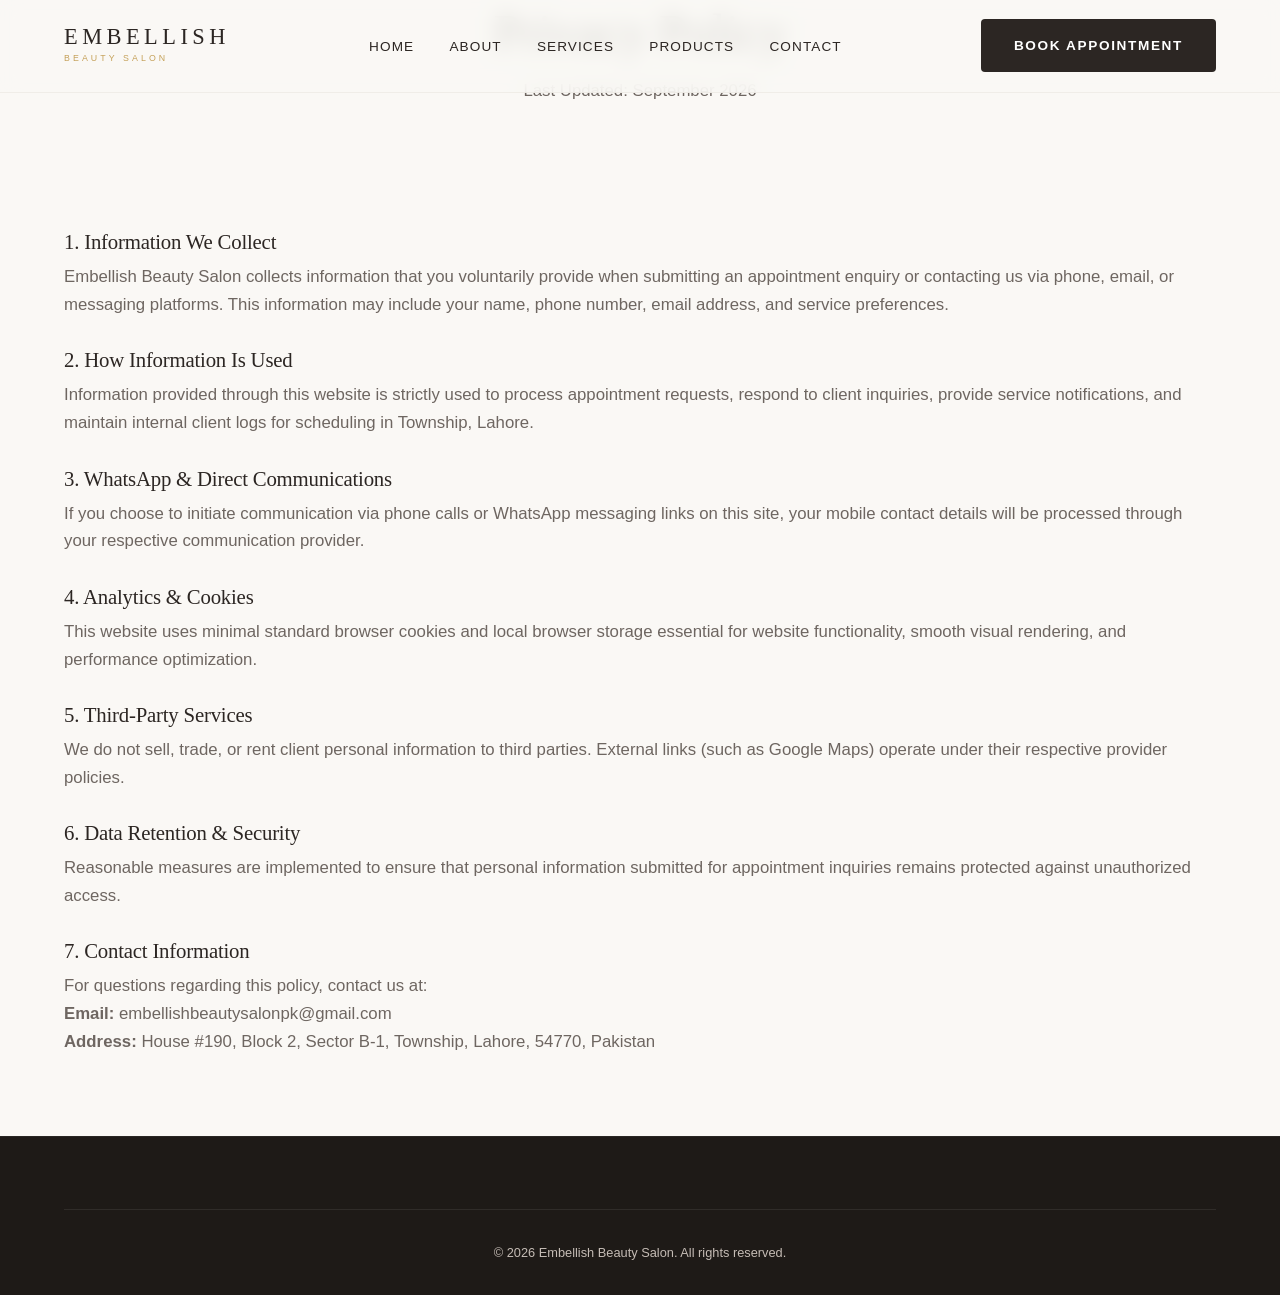
<file: privacy-policy.html>
<!DOCTYPE html>
<html lang="en">
<head>
  <meta charset="UTF-8">
  <meta name="viewport" content="width=device-width, initial-scale=1.0">
  <title>Privacy Policy | Embellish Beauty Salon</title>
  <meta name="description" content="Privacy Policy for Embellish Beauty Salon website. Information regarding client data collection, appointment inquiries, and website security.">
  <meta name="robots" content="index, follow">
  <link rel="canonical" href="https://embellishbeautysalon.pk/privacy-policy.html">

  <link rel="stylesheet" href="style.css">
  <script src="main.js" defer></script>
</head>
<body>

  <!-- Header -->
  <header class="header" id="header">
    <div class="header-container">
      <a href="index.html" class="logo-link">
        <span class="logo-text">EMBELLISH</span>
        <span class="logo-subtext">BEAUTY SALON</span>
      </a>

      <nav class="desktop-nav" aria-label="Main Navigation">
        <ul class="nav-list">
          <li><a href="index.html" class="nav-link">Home</a></li>
          <li><a href="about.html" class="nav-link">About</a></li>
          <li><a href="services.html" class="nav-link">Services</a></li>
          <li><a href="products.html" class="nav-link">Products</a></li>
          <li><a href="contact.html" class="nav-link">Contact</a></li>
        </ul>
      </nav>

      <div class="header-actions">
        <a href="contact.html" class="btn btn-primary header-cta">Book Appointment</a>
        <button class="hamburger-btn" id="hamburger-btn" aria-label="Toggle navigation menu" aria-expanded="false" aria-controls="mobile-nav">
          <span class="hamburger-line"></span>
          <span class="hamburger-line"></span>
        </button>
      </div>
    </div>
  </header>

  <!-- Mobile Nav Overlay -->
  <div class="mobile-nav-overlay" id="mobile-nav" aria-hidden="true">
    <div class="mobile-nav-header">
      <a href="index.html" class="logo-link"><span class="logo-text">EMBELLISH</span></a>
      <button class="mobile-close-btn" id="mobile-close-btn" aria-label="Close navigation menu">
        <svg width="24" height="24" viewBox="0 0 24 24" fill="none" stroke="currentColor" stroke-width="1.5"><line x1="18" y1="6" x2="6" y2="18"></line><line x1="6" y1="6" x2="18" y2="18"></line></svg>
      </button>
    </div>
    <ul class="mobile-nav-list">
      <li><a href="index.html" class="mobile-nav-link">Home</a></li>
      <li><a href="about.html" class="mobile-nav-link">About</a></li>
      <li><a href="services.html" class="mobile-nav-link">Services</a></li>
      <li><a href="products.html" class="mobile-nav-link">Products</a></li>
      <li><a href="contact.html" class="mobile-nav-link">Contact</a></li>
    </ul>
  </div>

  <main id="main-content">
    <section class="page-banner">
      <div class="container text-center">
        <h1 class="page-title">Privacy Policy</h1>
        <p class="body-text max-width-center">Last Updated: September 2026</p>
      </div>
    </section>

    <section class="section">
      <div class="container max-width-center body-text legal-content">
        <h3>1. Information We Collect</h3>
        <p>Embellish Beauty Salon collects information that you voluntarily provide when submitting an appointment enquiry or contacting us via phone, email, or messaging platforms. This information may include your name, phone number, email address, and service preferences.</p>

        <h3>2. How Information Is Used</h3>
        <p>Information provided through this website is strictly used to process appointment requests, respond to client inquiries, provide service notifications, and maintain internal client logs for scheduling in Township, Lahore.</p>

        <h3>3. WhatsApp & Direct Communications</h3>
        <p>If you choose to initiate communication via phone calls or WhatsApp messaging links on this site, your mobile contact details will be processed through your respective communication provider.</p>

        <h3>4. Analytics & Cookies</h3>
        <p>This website uses minimal standard browser cookies and local browser storage essential for website functionality, smooth visual rendering, and performance optimization.</p>

        <h3>5. Third-Party Services</h3>
        <p>We do not sell, trade, or rent client personal information to third parties. External links (such as Google Maps) operate under their respective provider policies.</p>

        <h3>6. Data Retention & Security</h3>
        <p>Reasonable measures are implemented to ensure that personal information submitted for appointment inquiries remains protected against unauthorized access.</p>

        <h3>7. Contact Information</h3>
        <p>For questions regarding this policy, contact us at:<br>
        <strong>Email:</strong> embellishbeautysalonpk@gmail.com<br>
        <strong>Address:</strong> House #190, Block 2, Sector B-1, Township, Lahore, 54770, Pakistan</p>
      </div>
    </section>
  </main>

  <footer class="footer">
    <div class="container">
      <div class="footer-bottom">
        <p>© 2026 Embellish Beauty Salon. All rights reserved.</p>
      </div>
    </div>
  </footer>

</body>
</html>
</file>
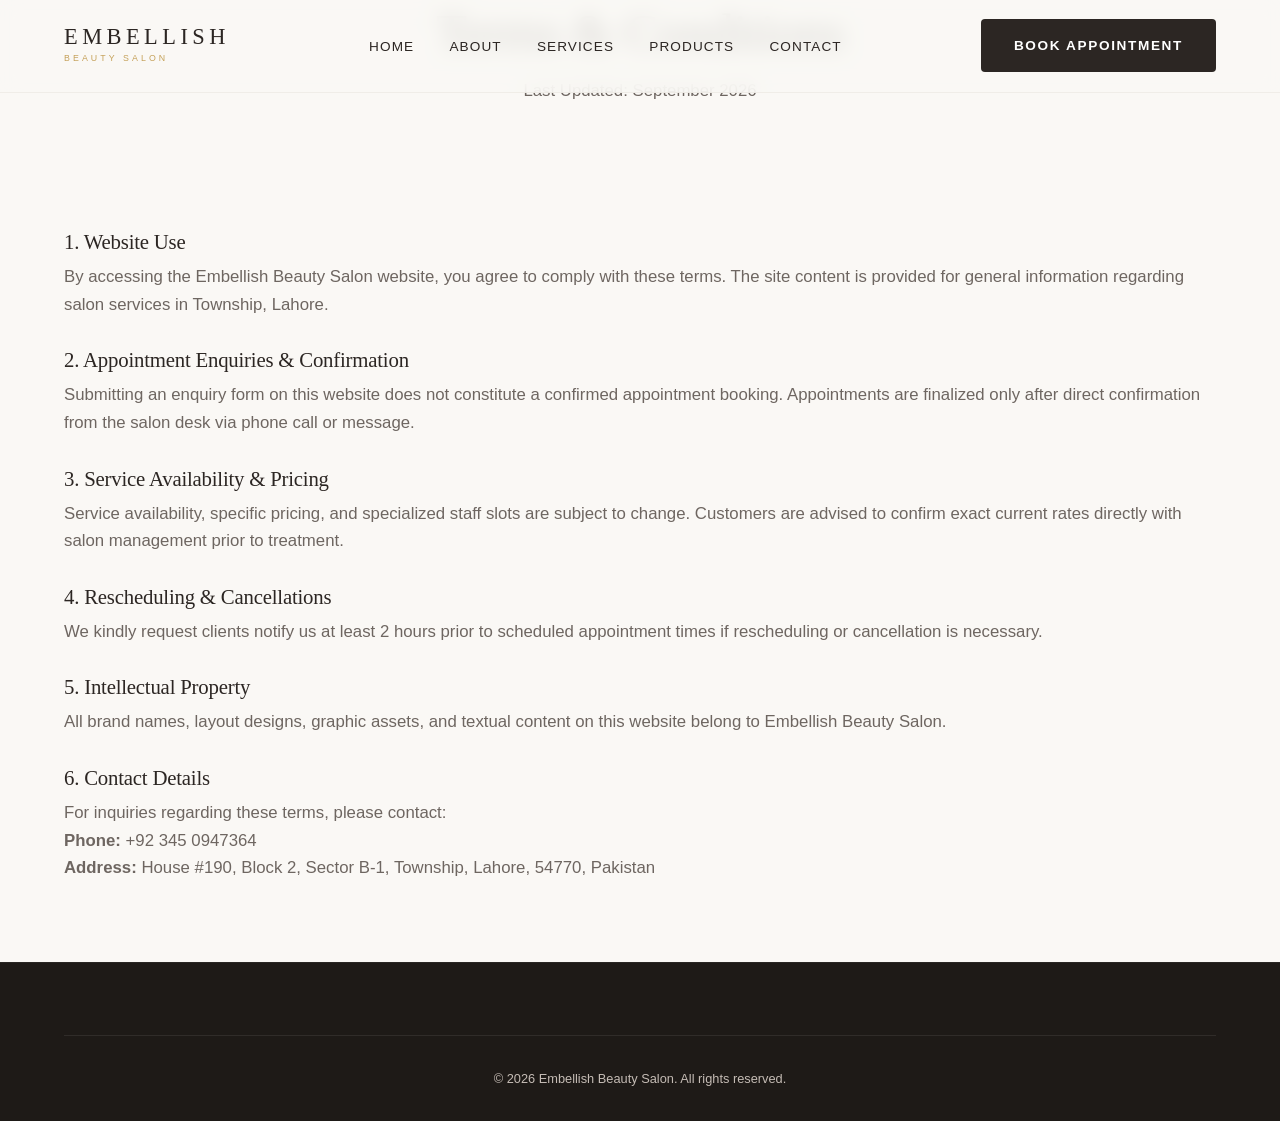
<file: terms.html>
<!DOCTYPE html>
<html lang="en">
<head>
  <meta charset="UTF-8">
  <meta name="viewport" content="width=device-width, initial-scale=1.0">
  <title>Terms & Conditions | Embellish Beauty Salon</title>
  <meta name="description" content="Terms and Conditions for using Embellish Beauty Salon website and booking services in Township, Lahore.">
  <meta name="robots" content="index, follow">
  <link rel="canonical" href="https://embellishbeautysalon.pk/terms.html">

  <link rel="stylesheet" href="style.css">
  <script src="main.js" defer></script>
</head>
<body>

  <!-- Header -->
  <header class="header" id="header">
    <div class="header-container">
      <a href="index.html" class="logo-link">
        <span class="logo-text">EMBELLISH</span>
        <span class="logo-subtext">BEAUTY SALON</span>
      </a>

      <nav class="desktop-nav" aria-label="Main Navigation">
        <ul class="nav-list">
          <li><a href="index.html" class="nav-link">Home</a></li>
          <li><a href="about.html" class="nav-link">About</a></li>
          <li><a href="services.html" class="nav-link">Services</a></li>
          <li><a href="products.html" class="nav-link">Products</a></li>
          <li><a href="contact.html" class="nav-link">Contact</a></li>
        </ul>
      </nav>

      <div class="header-actions">
        <a href="contact.html" class="btn btn-primary header-cta">Book Appointment</a>
        <button class="hamburger-btn" id="hamburger-btn" aria-label="Toggle navigation menu" aria-expanded="false" aria-controls="mobile-nav">
          <span class="hamburger-line"></span>
          <span class="hamburger-line"></span>
        </button>
      </div>
    </div>
  </header>

  <!-- Mobile Nav Overlay -->
  <div class="mobile-nav-overlay" id="mobile-nav" aria-hidden="true">
    <div class="mobile-nav-header">
      <a href="index.html" class="logo-link"><span class="logo-text">EMBELLISH</span></a>
      <button class="mobile-close-btn" id="mobile-close-btn" aria-label="Close navigation menu">
        <svg width="24" height="24" viewBox="0 0 24 24" fill="none" stroke="currentColor" stroke-width="1.5"><line x1="18" y1="6" x2="6" y2="18"></line><line x1="6" y1="6" x2="18" y2="18"></line></svg>
      </button>
    </div>
    <ul class="mobile-nav-list">
      <li><a href="index.html" class="mobile-nav-link">Home</a></li>
      <li><a href="about.html" class="mobile-nav-link">About</a></li>
      <li><a href="services.html" class="mobile-nav-link">Services</a></li>
      <li><a href="products.html" class="mobile-nav-link">Products</a></li>
      <li><a href="contact.html" class="mobile-nav-link">Contact</a></li>
    </ul>
  </div>

  <main id="main-content">
    <section class="page-banner">
      <div class="container text-center">
        <h1 class="page-title">Terms & Conditions</h1>
        <p class="body-text max-width-center">Last Updated: September 2026</p>
      </div>
    </section>

    <section class="section">
      <div class="container max-width-center body-text legal-content">
        <h3>1. Website Use</h3>
        <p>By accessing the Embellish Beauty Salon website, you agree to comply with these terms. The site content is provided for general information regarding salon services in Township, Lahore.</p>

        <h3>2. Appointment Enquiries & Confirmation</h3>
        <p>Submitting an enquiry form on this website does not constitute a confirmed appointment booking. Appointments are finalized only after direct confirmation from the salon desk via phone call or message.</p>

        <h3>3. Service Availability & Pricing</h3>
        <p>Service availability, specific pricing, and specialized staff slots are subject to change. Customers are advised to confirm exact current rates directly with salon management prior to treatment.</p>

        <h3>4. Rescheduling & Cancellations</h3>
        <p>We kindly request clients notify us at least 2 hours prior to scheduled appointment times if rescheduling or cancellation is necessary.</p>

        <h3>5. Intellectual Property</h3>
        <p>All brand names, layout designs, graphic assets, and textual content on this website belong to Embellish Beauty Salon.</p>

        <h3>6. Contact Details</h3>
        <p>For inquiries regarding these terms, please contact:<br>
        <strong>Phone:</strong> +92 345 0947364<br>
        <strong>Address:</strong> House #190, Block 2, Sector B-1, Township, Lahore, 54770, Pakistan</p>
      </div>
    </section>
  </main>

  <footer class="footer">
    <div class="container">
      <div class="footer-bottom">
        <p>© 2026 Embellish Beauty Salon. All rights reserved.</p>
      </div>
    </div>
  </footer>

</body>
</html>
</file>
<file: style.css>
/* ==========================================================================
   EMBELLISH BEAUTY SALON - PRODUCTION LUXURY STYLESHEET
   Aesthetics: Soft Luxury, Editorial Typography, High-Performance CSS
   ========================================================================== */

/* --- Root Color Palette & Variables --- */
:root {
  --color-bg-primary: #FAF8F5; /* Warm Ivory */
  --color-bg-card: #FFFFFF;
  --color-bg-light: #F4EFEA;    /* Soft Beige */
  --color-bg-dark: #1E1A17;     /* Deep Espresso */
  
  --color-text-main: #2C2623;   /* Rich Charcoal */
  --color-text-muted: #6E6661;
  --color-text-light: #FAF8F5;
  --color-text-light-muted: #C5BCB5;

  --color-accent-gold: #C5A059;  /* Champagne Gold */
  --color-accent-gold-hover: #B08B46;
  --color-accent-rose: #D8B4A0;  /* Muted Rose */
  --color-border: #E8E2DB;

  /* Typography */
  --font-heading: 'Didot', 'Bodoni MT', 'Cinzel', 'Playfair Display', serif;
  --font-body: -apple-system, BlinkMacSystemFont, 'Segoe UI', Roboto, Helvetica, Arial, sans-serif;

  /* Transitions & Radii */
  --transition-fast: 0.2s cubic-bezier(0.16, 1, 0.3, 1);
  --transition-smooth: 0.4s cubic-bezier(0.16, 1, 0.3, 1);
  --radius-sm: 4px;
  --radius-md: 8px;
  --radius-luxury: 12px;

  /* Elevation */
  --shadow-subtle: 0 4px 20px rgba(0, 0, 0, 0.03);
  --shadow-card: 0 10px 30px rgba(0, 0, 0, 0.05);
}

/* --- Base Reset & Global Styles --- */
*, *::before, *::after {
  box-sizing: border-box;
  margin: 0;
  padding: 0;
}

html {
  font-size: 100%;
  scroll-behavior: smooth;
  overflow-x: hidden; /* Strict NO Horizontal Scroll */
}

body {
  font-family: var(--font-body);
  background-color: var(--color-bg-primary);
  color: var(--color-text-main);
  line-height: 1.65;
  -webkit-font-smoothing: antialiased;
  -moz-osx-font-smoothing: grayscale;
  overflow-x: hidden;
  position: relative;
  padding-bottom: 60px; /* Space for mobile sticky bar */
}

@media (min-width: 769px) {
  body {
    padding-bottom: 0;
  }
}

img {
  max-width: 100%;
  height: auto;
  display: block;
}

a {
  color: inherit;
  text-decoration: none;
  transition: color var(--transition-fast);
}

ul {
  list-style: none;
}

/* --- Typography System --- */
h1, h2, h3, h4 {
  font-family: var(--font-heading);
  font-weight: 400;
  letter-spacing: -0.01em;
  line-height: 1.25;
  color: var(--color-text-main);
}

.hero-title {
  font-size: clamp(2.2rem, 5vw, 4.2rem);
  margin-bottom: 1.2rem;
}

.section-title {
  font-size: clamp(1.8rem, 3.5vw, 2.8rem);
  margin-bottom: 1rem;
}

.page-title {
  font-size: clamp(2rem, 4vw, 3.2rem);
  margin-bottom: 0.8rem;
}

.section-subtitle {
  display: inline-block;
  font-size: 0.75rem;
  letter-spacing: 0.25em;
  text-transform: uppercase;
  color: var(--color-accent-gold);
  font-weight: 600;
  margin-bottom: 0.6rem;
}

.body-text {
  font-size: 1.05rem;
  color: var(--color-text-muted);
  margin-bottom: 1rem;
}

.max-width-center {
  max-width: 720px;
  margin-left: auto;
  margin-right: auto;
}

/* --- Layout Containers --- */
.container {
  width: 90%;
  max-width: 1280px;
  margin: 0 auto;
}

.section {
  padding: 5rem 0;
  position: relative;
}

@media (max-width: 768px) {
  .section {
    padding: 3.5rem 0;
  }
}

.bg-light { background-color: var(--color-bg-light); }
.bg-dark { background-color: var(--color-bg-dark); }
.text-light { color: var(--color-text-light); }
.text-white { color: #FFFFFF; }
.text-light-muted { color: var(--color-text-light-muted); }
.text-center { text-align: center; }

.grid-split {
  display: grid;
  grid-template-columns: 1fr 1fr;
  gap: 3.5rem;
  align-items: center;
}

@media (max-width: 900px) {
  .grid-split {
    grid-template-columns: 1fr;
    gap: 2rem;
  }
  .grid-split.reverse-mobile {
    display: flex;
    flex-direction: column-reverse;
  }
}

/* --- Buttons & CTAs --- */
.btn {
  display: inline-flex;
  align-items: center;
  justify-content: center;
  padding: 0.9rem 2rem;
  font-size: 0.85rem;
  letter-spacing: 0.12em;
  text-transform: uppercase;
  font-weight: 600;
  border-radius: var(--radius-sm);
  transition: all var(--transition-smooth);
  cursor: pointer;
  border: 1px solid transparent;
}

.btn-primary {
  background-color: var(--color-text-main);
  color: #FFFFFF;
}

.btn-primary:hover {
  background-color: var(--color-accent-gold);
  color: #FFFFFF;
}

.btn-secondary {
  background-color: transparent;
  color: var(--color-text-main);
  border-color: var(--color-text-main);
}

.btn-secondary:hover {
  background-color: var(--color-text-main);
  color: #FFFFFF;
}

.btn-gold {
  background-color: var(--color-accent-gold);
  color: #FFFFFF;
}

.btn-gold:hover {
  background-color: var(--color-accent-gold-hover);
}

.full-width { width: 100%; }

/* --- Global Header --- */
.header {
  position: fixed;
  top: 0;
  left: 0;
  width: 100%;
  z-index: 1000;
  padding: 1.2rem 0;
  transition: all var(--transition-smooth);
  background: rgba(250, 248, 245, 0.85);
  backdrop-filter: blur(10px);
  -webkit-backdrop-filter: blur(10px);
  border-bottom: 1px solid rgba(232, 226, 219, 0.5);
}

.header.scrolled {
  padding: 0.8rem 0;
  background: rgba(250, 248, 245, 0.98);
  box-shadow: var(--shadow-subtle);
}

.header-container {
  width: 90%;
  max-width: 1280px;
  margin: 0 auto;
  display: flex;
  align-items: center;
  justify-content: space-between;
}

.logo-link {
  display: flex;
  flex-direction: column;
}

.logo-text {
  font-family: var(--font-heading);
  font-size: 1.4rem;
  letter-spacing: 0.2em;
  color: var(--color-text-main);
  line-height: 1;
}

.logo-subtext {
  font-size: 0.55rem;
  letter-spacing: 0.35em;
  color: var(--color-accent-gold);
  margin-top: 3px;
  text-transform: uppercase;
}

.desktop-nav .nav-list {
  display: flex;
  gap: 2.2rem;
}

.nav-link {
  font-size: 0.85rem;
  letter-spacing: 0.08em;
  text-transform: uppercase;
  color: var(--color-text-main);
  position: relative;
  padding-bottom: 4px;
}

.nav-link::after {
  content: '';
  position: absolute;
  bottom: 0;
  left: 0;
  width: 0%;
  height: 1px;
  background-color: var(--color-accent-gold);
  transition: width var(--transition-fast);
}

.nav-link:hover::after, .nav-link.active::after {
  width: 100%;
}

.header-actions {
  display: flex;
  align-items: center;
  gap: 1rem;
}

/* Hamburger Button */
.hamburger-btn {
  display: none;
  background: none;
  border: none;
  cursor: pointer;
  padding: 8px;
  flex-direction: column;
  gap: 6px;
  z-index: 1100;
}

.hamburger-line {
  width: 24px;
  height: 2px;
  background-color: var(--color-text-main);
  transition: transform var(--transition-fast);
}

@media (max-width: 860px) {
  .desktop-nav, .header-cta { display: none; }
  .hamburger-btn { display: flex; }
}

/* --- Mobile Navigation Overlay (Strict Click-Only, Zero Swipe) --- */
.mobile-nav-overlay {
  position: fixed;
  top: 0;
  left: 0;
  width: 100vw;
  height: 100vh;
  background-color: var(--color-bg-primary);
  z-index: 2000;
  display: flex;
  flex-direction: column;
  justify-content: space-between;
  padding: 2rem;
  opacity: 0;
  visibility: hidden;
  pointer-events: none;
  transition: opacity var(--transition-smooth), visibility var(--transition-smooth);
}

.mobile-nav-overlay.is-active {
  opacity: 1;
  visibility: visible;
  pointer-events: auto;
}

.mobile-nav-header {
  display: flex;
  justify-content: space-between;
  align-items: center;
}

.mobile-close-btn {
  background: none;
  border: none;
  color: var(--color-text-main);
  cursor: pointer;
  padding: 8px;
}

.mobile-nav-list {
  display: flex;
  flex-direction: column;
  gap: 1.5rem;
  text-align: center;
}

.mobile-nav-link {
  font-family: var(--font-heading);
  font-size: 1.8rem;
  color: var(--color-text-main);
}

.mobile-nav-link.active {
  color: var(--color-accent-gold);
}

.mobile-nav-footer {
  text-align: center;
}

.mobile-contact-info {
  font-size: 0.8rem;
  color: var(--color-text-muted);
  margin-top: 1rem;
}

/* --- Hero Section --- */
.hero-section {
  position: relative;
  min-height: 85vh;
  padding-top: 8rem;
  padding-bottom: 4rem;
  display: flex;
  align-items: center;
  width: 90%;
  max-width: 1280px;
  margin: 0 auto;
  gap: 3rem;
}

.three-canvas-container {
  position: absolute;
  top: 0;
  left: 0;
  width: 100%;
  height: 100%;
  pointer-events: none;
  z-index: 1;
  opacity: 0.6;
}

.hero-content {
  flex: 1;
  position: relative;
  z-index: 2;
}

.hero-image-wrapper {
  flex: 1;
  position: relative;
  z-index: 2;
}

.hero-image {
  border-radius: var(--radius-luxury);
  box-shadow: var(--shadow-card);
  object-fit: cover;
  width: 100%;
  height: 480px;
}

@media (max-width: 900px) {
  .hero-section {
    flex-direction: column;
    padding-top: 7rem;
    text-align: center;
  }
  .hero-image {
    height: 320px;
  }
}

.hero-badge {
  display: inline-block;
  font-size: 0.75rem;
  letter-spacing: 0.3em;
  color: var(--color-accent-gold);
  font-weight: 600;
  margin-bottom: 0.8rem;
}

.hero-description {
  font-size: 1.1rem;
  color: var(--color-text-muted);
  margin-bottom: 2rem;
  max-width: 540px;
}

.hero-cta-group {
  display: flex;
  gap: 1rem;
}

@media (max-width: 900px) {
  .hero-cta-group {
    justify-content: center;
  }
}

/* --- Trust Section --- */
.trust-section {
  border-top: 1px solid var(--color-border);
  border-bottom: 1px solid var(--color-border);
  padding: 2.5rem 0;
  background-color: var(--color-bg-card);
}

.trust-grid {
  display: grid;
  grid-template-columns: repeat(3, 1fr);
  text-align: center;
  gap: 2rem;
}

@media (max-width: 600px) {
  .trust-grid {
    grid-template-columns: 1fr;
    gap: 1.5rem;
  }
}

.rating-num {
  font-family: var(--font-heading);
  font-size: 2rem;
  margin-right: 8px;
}

.rating-stars {
  color: var(--color-accent-gold);
  letter-spacing: 2px;
}

.trust-metric {
  font-family: var(--font-heading);
  font-size: 1.8rem;
  display: block;
}

.trust-label {
  font-size: 0.85rem;
  color: var(--color-text-muted);
  text-transform: uppercase;
  letter-spacing: 0.05em;
  margin-top: 4px;
}

/* --- Cards & Feature Layouts --- */
.card-grid {
  display: grid;
  grid-template-columns: repeat(auto-fit, minmax(300px, 1fr));
  gap: 2rem;
  margin-top: 2.5rem;
}

.card-grid3 {
  display: grid;
  grid-template-columns: repeat(3, 1fr);
  gap: 2rem;
  margin-top: 2rem;
}

@media (max-width: 860px) {
  .card-grid3 {
    grid-template-columns: 1fr;
  }
}

.luxury-card {
  background-color: var(--color-bg-card);
  border-radius: var(--radius-luxury);
  overflow: hidden;
  box-shadow: var(--shadow-subtle);
  border: 1px solid var(--color-border);
  transition: transform var(--transition-smooth), box-shadow var(--transition-smooth);
}

.luxury-card:hover {
  transform: translateY(-6px);
  box-shadow: var(--shadow-card);
}

.card-media {
  height: 220px;
  overflow: hidden;
}

.card-media img {
  width: 100%;
  height: 100%;
  object-fit: cover;
  transition: transform var(--transition-smooth);
}

.luxury-card:hover .card-media img {
  transform: scale(1.05);
}

.card-body {
  padding: 1.8rem;
}

.card-title {
  font-size: 1.35rem;
  margin-bottom: 0.6rem;
}

.card-text {
  font-size: 0.95rem;
  color: var(--color-text-muted);
  margin-bottom: 1.2rem;
}

.card-link {
  font-size: 0.8rem;
  letter-spacing: 0.1em;
  text-transform: uppercase;
  font-weight: 600;
  color: var(--color-accent-gold);
}

/* --- Feature Lists --- */
.feature-list {
  margin: 1.5rem 0;
}

.feature-list li {
  font-size: 0.95rem;
  color: var(--color-text-muted);
  margin-bottom: 0.8rem;
  position: relative;
  padding-left: 1.5rem;
}

.feature-list li::before {
  content: '—';
  position: absolute;
  left: 0;
  color: var(--color-accent-gold);
}

/* --- Bridal Overlay Section --- */
.bridal-section {
  position: relative;
  background-image: url('https://images.unsplash.com/photo-1522337360788-8b13dee7a37e?auto=format&fit=crop&w=1600&q=80');
  background-size: cover;
  background-position: center;
  padding: 7rem 0;
}

.bridal-overlay {
  position: absolute;
  top: 0;
  left: 0;
  width: 100%;
  height: 100%;
  background: rgba(30, 26, 23, 0.82);
}

.relative-z { position: relative; z-index: 2; }

/* --- Editorial Gallery --- */
.gallery-grid {
  display: grid;
  grid-template-columns: repeat(3, 1fr);
  gap: 1.5rem;
  margin-top: 2.5rem;
}

@media (max-width: 768px) {
  .gallery-grid { grid-template-columns: 1fr; }
}

.gallery-item {
  border-radius: var(--radius-md);
  overflow: hidden;
}

.gallery-item img {
  width: 100%;
  height: 100%;
  object-fit: cover;
}

/* --- Services Catalog Grid --- */
.service-list-grid {
  display: grid;
  grid-template-columns: repeat(auto-fit, minmax(280px, 1fr));
  gap: 1.5rem;
  margin-top: 2rem;
}

.service-item-card {
  background: var(--color-bg-card);
  padding: 1.8rem;
  border-radius: var(--radius-md);
  border: 1px solid var(--color-border);
  display: flex;
  flex-direction: column;
  justify-content: space-between;
}

.service-item-card h3 {
  font-size: 1.25rem;
  margin-bottom: 0.5rem;
}

.service-item-card p {
  font-size: 0.9rem;
  color: var(--color-text-muted);
  margin-bottom: 1rem;
}

.avail-tag {
  font-size: 0.75rem;
  color: var(--color-accent-gold);
  font-style: italic;
  display: block;
  border-top: 1px dashed var(--color-border);
  padding-top: 0.6rem;
}

/* --- Forms & Inputs --- */
.contact-form {
  margin-top: 1rem;
}

.form-group {
  margin-bottom: 1.2rem;
}

.form-group label {
  display: block;
  font-size: 0.8rem;
  text-transform: uppercase;
  letter-spacing: 0.05em;
  margin-bottom: 0.4rem;
  color: var(--color-text-main);
  font-weight: 600;
}

.form-input {
  width: 100%;
  padding: 0.85rem 1rem;
  border: 1px solid var(--color-border);
  border-radius: var(--radius-sm);
  background-color: #FFFFFF;
  font-family: inherit;
  font-size: 0.95rem;
  color: var(--color-text-main);
  transition: border-color var(--transition-fast);
}

.form-input:focus {
  outline: none;
  border-color: var(--color-accent-gold);
}

.form-row-2 {
  display: grid;
  grid-template-columns: 1fr 1fr;
  gap: 1rem;
}

@media (max-width: 600px) {
  .form-row-2 { grid-template-columns: 1fr; }
}

.form-feedback {
  padding: 0.8rem;
  border-radius: var(--radius-sm);
  margin-bottom: 1rem;
  display: none;
  font-size: 0.85rem;
}

.form-feedback.success {
  display: block;
  background-color: #E6F4EA;
  color: #137333;
  border: 1px solid #CEEAD6;
}

.form-feedback.error {
  display: block;
  background-color: #FCE8E6;
  color: #C5221F;
  border: 1px solid #FAD2CF;
}

/* --- Location & Cards --- */
.location-card-box {
  background: var(--color-bg-card);
  padding: 2.5rem;
  border-radius: var(--radius-luxury);
  border: 1px solid var(--color-border);
  box-shadow: var(--shadow-card);
  width: 100%;
  max-width: 420px;
}

.divider {
  border: none;
  border-top: 1px solid var(--color-border);
  margin: 1.2rem 0;
}

.dot-green {
  display: inline-block;
  width: 8px;
  height: 8px;
  background-color: #34A853;
  border-radius: 50%;
  margin-right: 6px;
}

/* --- Global Footer --- */
.footer {
  background-color: var(--color-bg-dark);
  color: var(--color-text-light);
  padding: 4.5rem 0 2rem 0;
  border-top: 1px solid rgba(255, 255, 255, 0.05);
}

.footer-grid {
  display: grid;
  grid-template-columns: 1.5fr 1fr 1.2fr 1fr;
  gap: 3rem;
  margin-bottom: 3.5rem;
}

@media (max-width: 900px) {
  .footer-grid {
    grid-template-columns: 1fr 1fr;
    gap: 2rem;
  }
}

@media (max-width: 550px) {
  .footer-grid {
    grid-template-columns: 1fr;
  }
}

.footer .logo-text { color: #FFFFFF; }

.footer-heading {
  font-family: var(--font-body);
  font-size: 0.85rem;
  text-transform: uppercase;
  letter-spacing: 0.15em;
  color: var(--color-accent-gold);
  margin-bottom: 1.2rem;
}

.footer-links li {
  margin-bottom: 0.6rem;
}

.footer-links a {
  color: var(--color-text-light-muted);
  font-size: 0.9rem;
}

.footer-links a:hover {
  color: #FFFFFF;
}

.footer-address {
  font-style: normal;
  font-size: 0.9rem;
  color: var(--color-text-light-muted);
  line-height: 1.6;
}

.footer-address a {
  color: var(--color-text-light);
}

.footer-bottom {
  border-top: 1px solid rgba(255, 255, 255, 0.08);
  padding-top: 2rem;
  text-align: center;
  font-size: 0.8rem;
  color: var(--color-text-light-muted);
}

/* --- Mobile Bottom Action Bar --- */
.mobile-bottom-bar {
  display: none;
  position: fixed;
  bottom: 0;
  left: 0;
  width: 100%;
  background: rgba(30, 26, 23, 0.95);
  backdrop-filter: blur(10px);
  z-index: 999;
  border-top: 1px solid rgba(255, 255, 255, 0.1);
  padding: 8px 16px;
  justify-content: space-around;
  align-items: center;
}

@media (max-width: 768px) {
  .mobile-bottom-bar { display: flex; }
}

.mobile-action-btn {
  display: flex;
  flex-direction: column;
  align-items: center;
  color: #FFFFFF;
  font-size: 0.7rem;
  gap: 3px;
}

.mobile-action-btn.primary-action {
  background-color: var(--color-accent-gold);
  padding: 6px 16px;
  border-radius: var(--radius-sm);
  font-weight: 600;
}

/* --- Utility Classes --- */
.margin-top-xs { margin-top: 0.5rem; }
.margin-top-sm { margin-top: 1rem; }
.margin-top-md { margin-top: 2rem; }
.p-card { padding: 2rem; }
.badge-placeholder {
  display: inline-block;
  font-size: 0.7rem;
  text-transform: uppercase;
  letter-spacing: 0.1em;
  background: var(--color-bg-light);
  color: var(--color-text-muted);
  padding: 4px 10px;
  border-radius: 20px;
}
.inline-link {
  color: var(--color-text-main);
  text-decoration: underline;
  text-underline-offset: 3px;
}
.legal-content h3 {
  font-size: 1.3rem;
  margin-top: 1.8rem;
  margin-bottom: 0.5rem;
}

/* --- Reduced Motion Support --- */
@media (prefers-reduced-motion: reduce) {
  *, ::before, ::after {
    animation-duration: 0.01ms !important;
    animation-iteration-count: 1 !important;
    transition-duration: 0.01ms !important;
    scroll-behavior: auto !important;
  }
}
</file>
